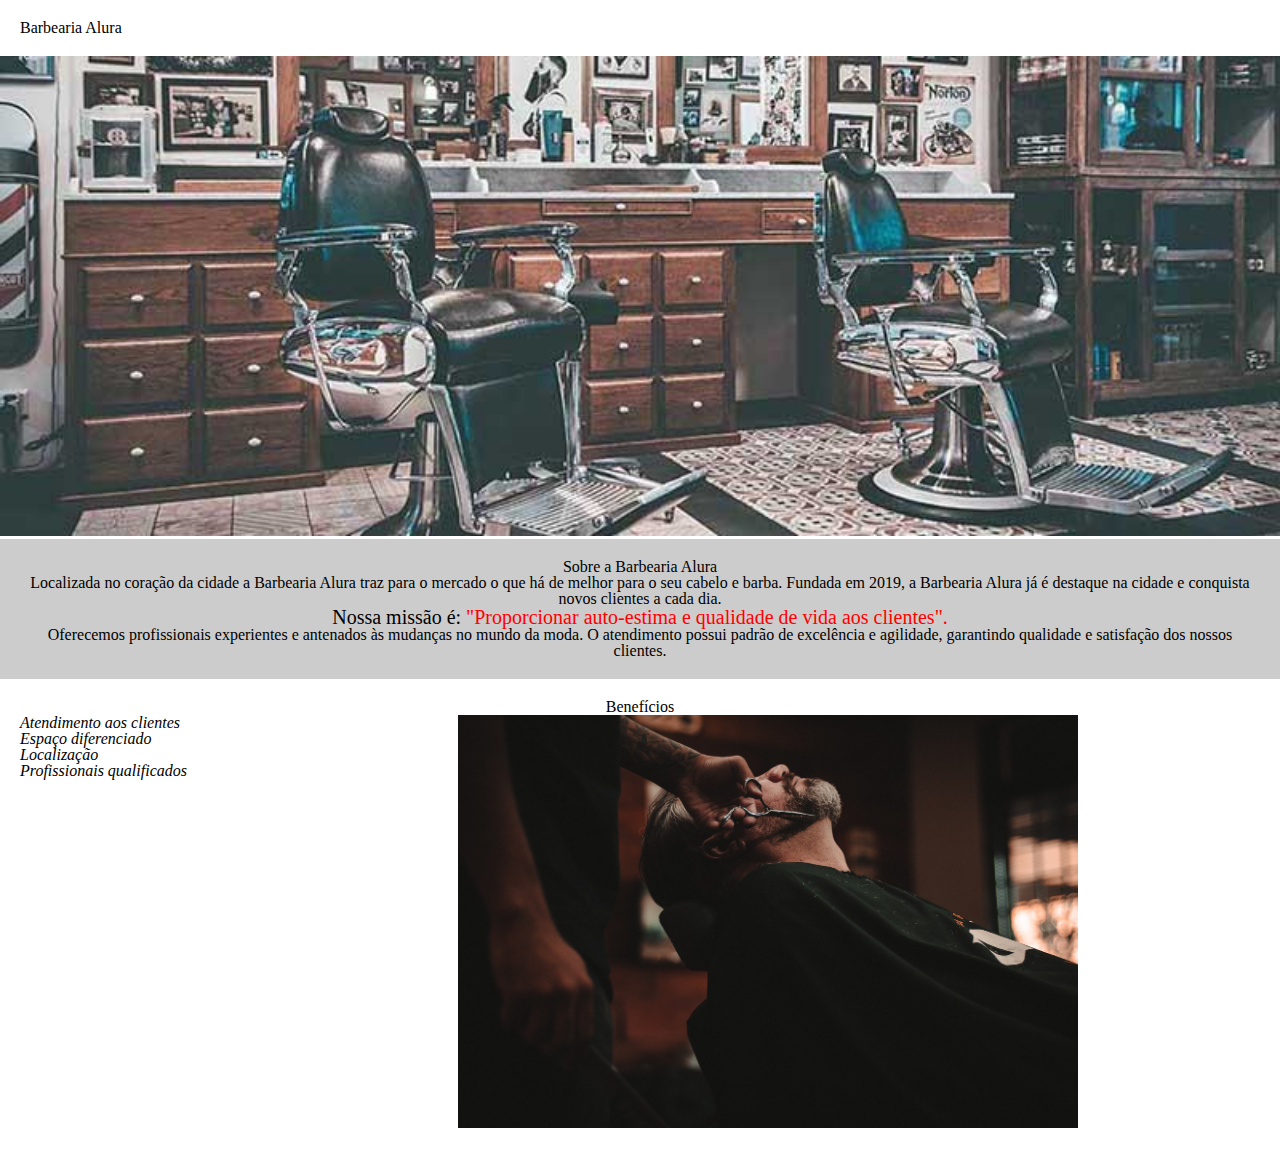
<file: Html-Css-Parte-2/Index.html>
<!DOCTYPE html>

<html lang="pt-br">
    
    <head>
        <meta charset="utf-8">
        <title>Barbearia Alura</title>
        <link rel="stylesheet" href="reset.css">
        <link rel="stylesheet" href="Style.css">
        
    </head>
    <body>
        <header>
            <h1 class="titulo-principal">Barbearia Alura</h1> 
        </header>

        <img id="banner" src="imagens/banner.jpg">
        <div class="principal">
            <h2 class="titulo-centralizado">Sobre a Barbearia Alura</h2>

            <p>Localizada no coração da cidade a <strong>Barbearia Alura</strong> traz para o mercado o que há de melhor para o seu cabelo e barba. Fundada em 2019, a Barbearia Alura já é destaque na cidade e conquista novos clientes a cada dia.</p>

            <p id="missao"><em>Nossa missão é: <strong>"Proporcionar auto-estima e qualidade de vida aos clientes".</strong></strong></em></p>

            <p>Oferecemos profissionais experientes e antenados às mudanças no mundo da moda. O atendimento possui padrão de excelência e agilidade, garantindo qualidade e satisfação dos nossos clientes.</p>

        </div>
        <div class="beneficios">
            <h3 class="titulo-centralizado">Benefícios</h3>
        <ul>
            
            <li class="itens">Atendimento aos clientes</li>
            <li class="itens">Espaço diferenciado</li>
            <li class="itens">Localização</li>
            <li class="itens">Profissionais qualificados</li>
            
        </ul>

        <img src="imagens/beneficios.jpg" class="imagembeneficios">
        </div>
    
    </body>
</html>
</file>
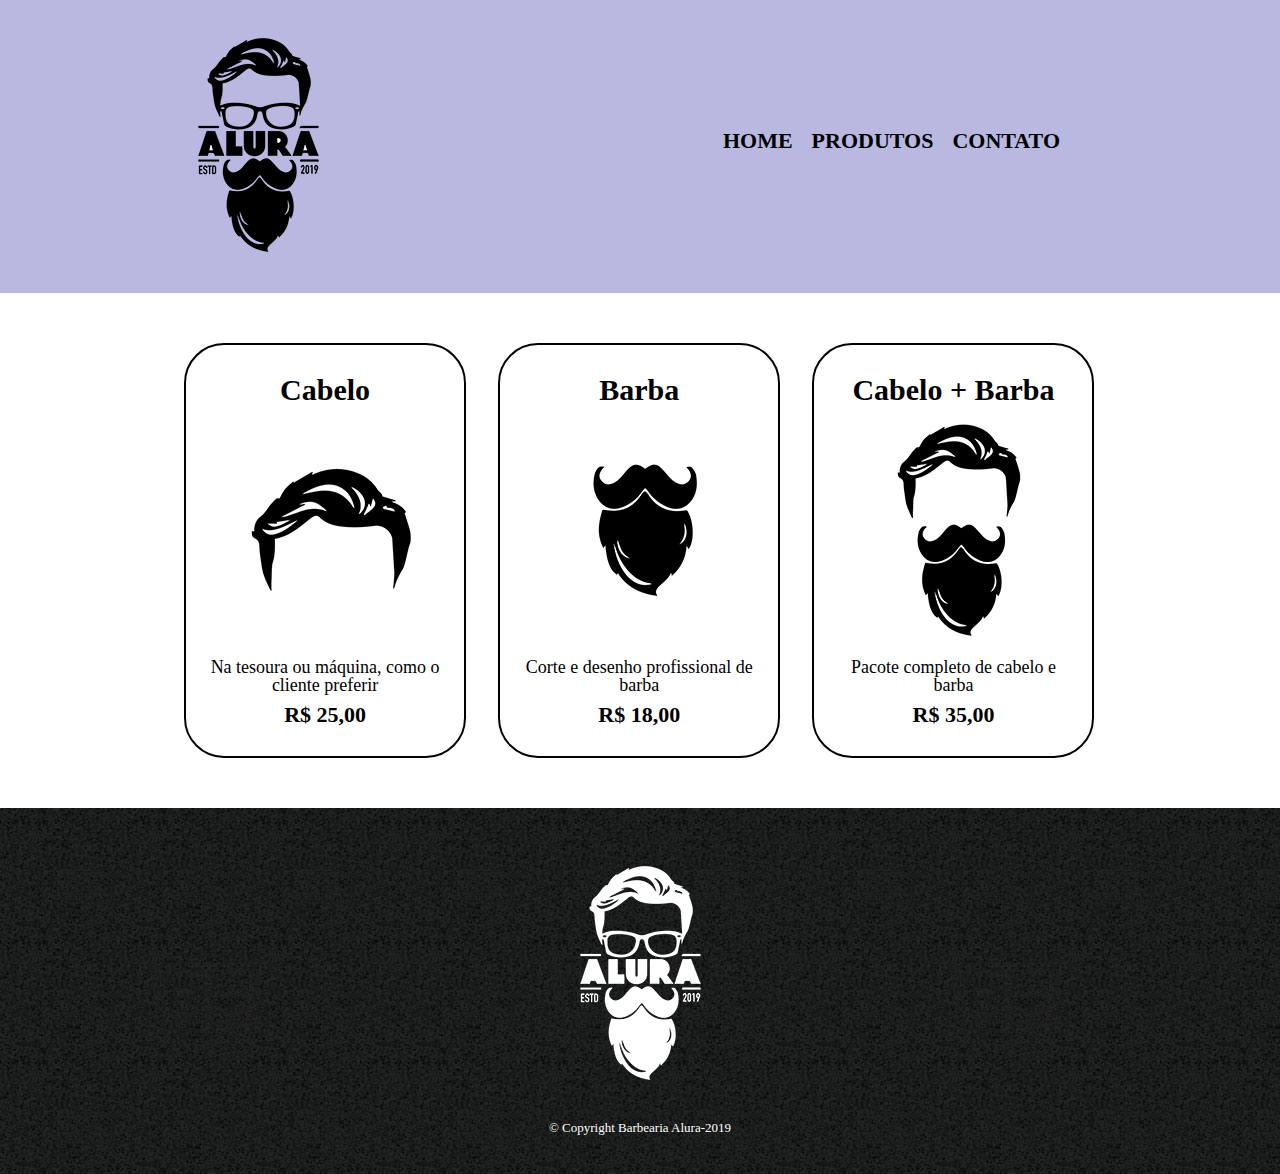
<file: Html-Css-Parte-2/produtos.html>
<!DOCTYPE html>

<html>
    <head>
        <meta charset="utf-8">
        <title>Produtos - Barbearia Alura</title>

        <link rel="stylesheet" href="reset.css">
        <link rel="stylesheet" href="produtos.css">
    </head>

    <body>
        <header>
            <div class="caixa">
                <h1><img src="imagens/logo.png"></h1>
            
             <nav>
                <ul>
                    <li><a href="index.html">Home</a></li>
                    <li><a href="produtos.html">Produtos</a></li>
                    <li><a href="contato.html">Contato</a></li>
                </ul>
             </nav>
            </div>
        </header>

        <main>
            <ul class="produtos">
                <li>
                    <h2>Cabelo</h2>
                    <img src="imagens/cabelo.jpg">
                    <p class="produto-descricao">Na tesoura ou máquina, como o cliente preferir</p>
                    <p class="produto-preco">R$ 25,00</p>
                </li>
                <li>
                    <h2>Barba</h2>
                    <img src="imagens/barba.jpg">
                    <p class="produto-descricao">Corte e desenho profissional de barba</p>
                    <p class="produto-preco">R$ 18,00</p>
                </li>
                <li>
                    <h2>Cabelo + Barba</h2>
                    <img src="imagens/cabelo+barba.jpg">
                    <p class="produto-descricao">Pacote completo de cabelo e barba</p>
                    <p class="produto-preco">R$ 35,00</p>
                </li>
            </ul>
        </main>

        <footer>
            <img src="imagens/logo-branco.png">
            <p class="copyright">&copy; Copyright Barbearia Alura-2019</p>
        </footer>
    </body>
</html>
</file>
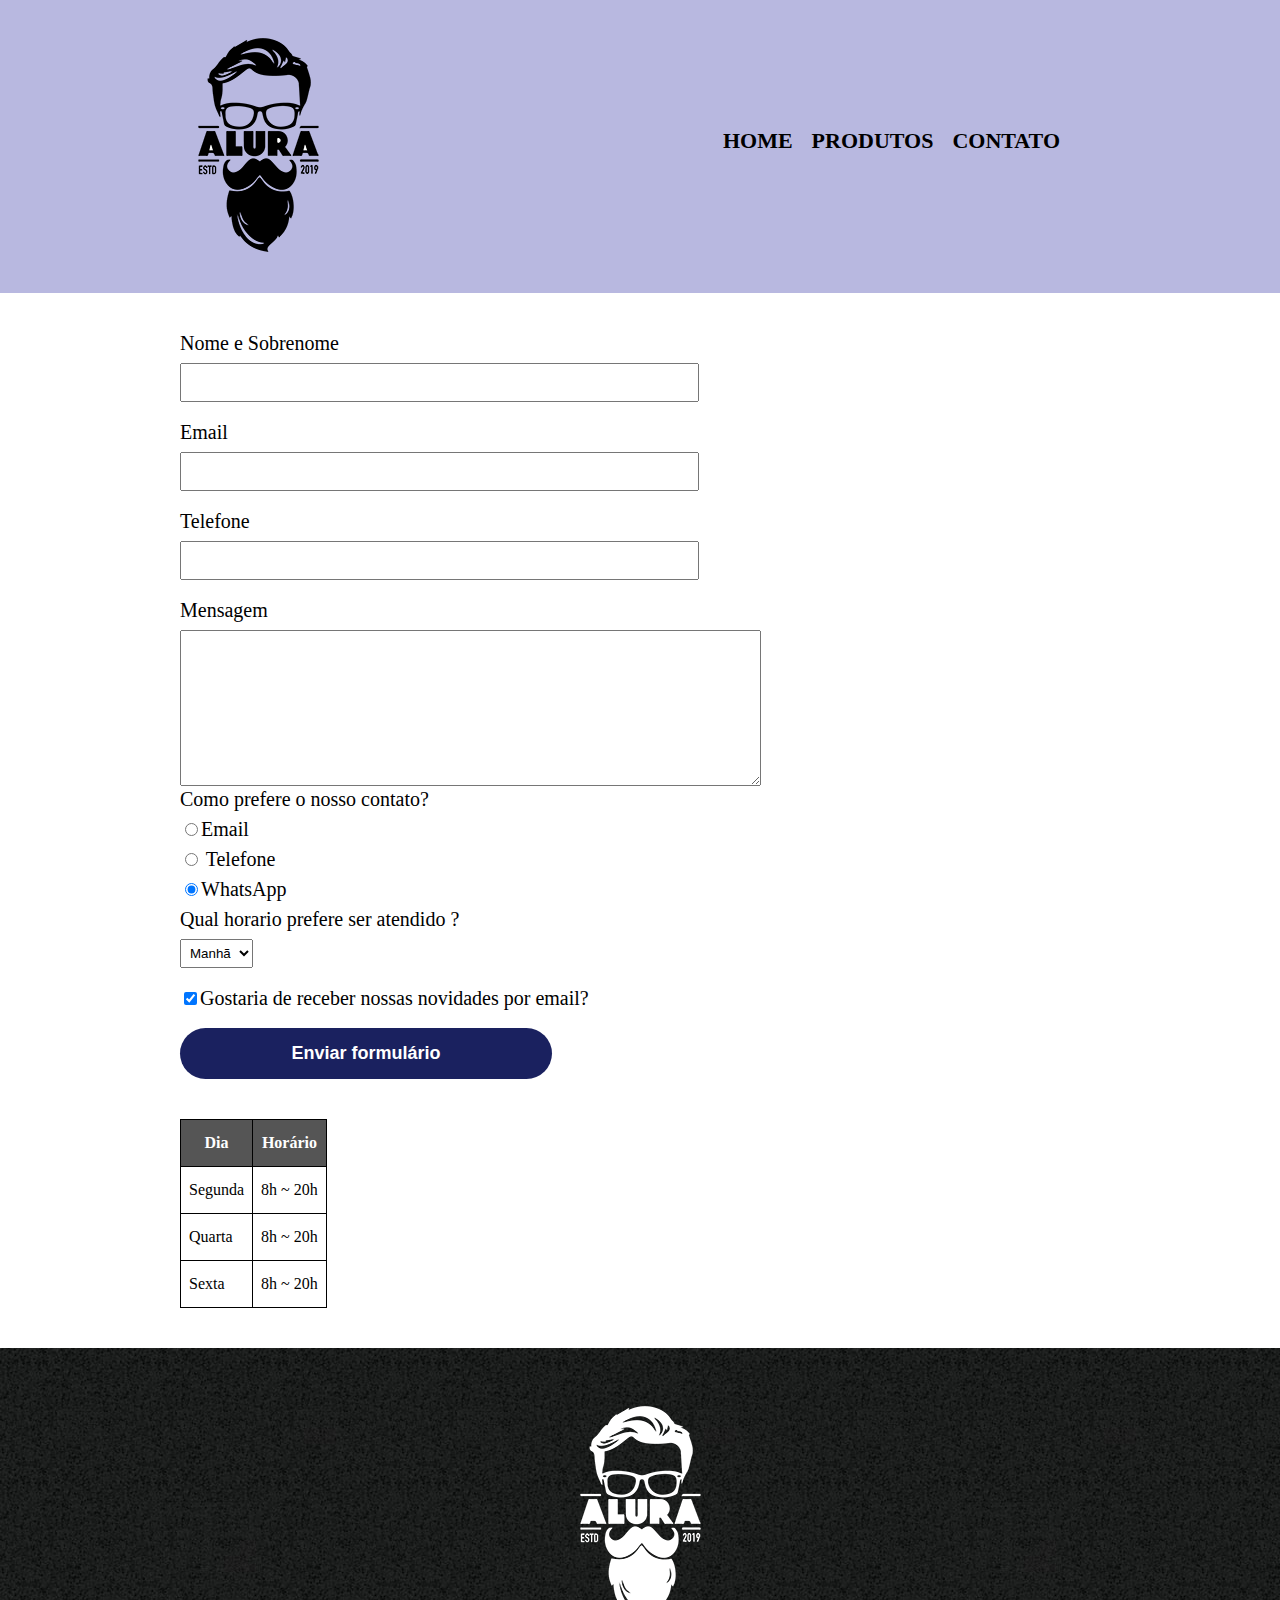
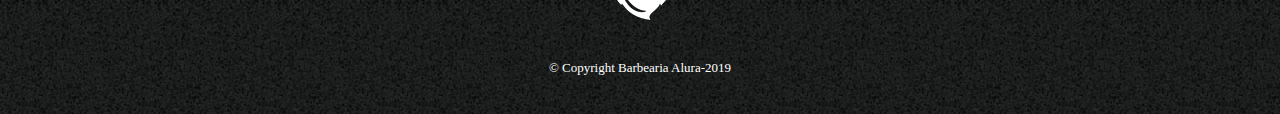
<file: Html-Css/contato.html>
<!DOCTYPE html>

<html>
    <head>
        <meta charset="utf-8">
        <title>Contato - Barbearia Alura</title>

        <link rel="stylesheet" href="reset.css">
        <link rel="stylesheet" href="Style.css">
    </head>

    <body>
        <header>
            <div class="caixa">
                <h1><img src="imagens/logo.png"></h1>
            
             <nav>
                <ul>
                    <li><a href="index.html">Home</a></li>
                    <li><a href="produtos.html">Produtos</a></li>
                    <li><a href="contato.html">Contato</a></li>
                </ul>
             </nav>
            </div>
        </header>

        <main>
            <form>
                <label for="nomesobrenome">Nome e Sobrenome</label>
                <input type="text" id="nomesobrenome" class="input-padrao" required>

                <label for="email">Email</label>
                <input type="email" id="email" class="input-padrao" required>

                <label for="telefone">Telefone</label>
                <input type="tel" id="telefone" class="input-padrao" required>

                <label for="mensagem">Mensagem</label>
                <textarea cols="70" rows="10" id="mensagem"></textarea receber>

                <fieldset>
                    <legend>Como prefere o nosso contato?</legend>

                    <label for="radio-email"><input type="radio" name="contato" value="email" id="radio-email">Email</label>
                    
                    <label for="radio-telefone"><input type="radio" name="contato" value="telefone" id="radio-telefone">
                        Telefone</label>

                    <label for="radio-whatsapp"><input type="radio" name="contato" value="whatsapp" id="radio-whatsapp" checked>WhatsApp</label>
               
                </fieldset> 

                <fieldset>
                    <legend>Qual horario prefere ser atendido ?</legend>
                    <select>
                        <option>Manhã</option>
                        <option>Tarde</option>
                        <option>Noite</option>
                    </select>
                </fieldset>

                    <label class="checkbox"><input type="checkbox" checked>Gostaria de receber nossas novidades por email?</label>

                <input class="enviar" type="submit" value="Enviar formulário">
            </form>
            <table>
                <thead>
                    <tr>
                        <th>Dia</th>
                        <th>Horário</th>
                    </tr>
                </thead>
                <tbody>
                    <tr>
                        <td>Segunda</td>
                        <td>8h ~ 20h</td>
                    </tr>
                    <tr>
                        <td>Quarta</td>
                        <td>8h ~ 20h</td>
                    </tr>
                    <tr>
                        <td>Sexta</td>
                        <td>8h ~ 20h</td>
                </tbody>
                </tr>
            </table>
        </main>

        <footer>
            <img src="imagens/logo-branco.png">
            <p class="copyright">&copy; Copyright Barbearia Alura-2019</p>
        </footer>
    </body>
</html>
</file>
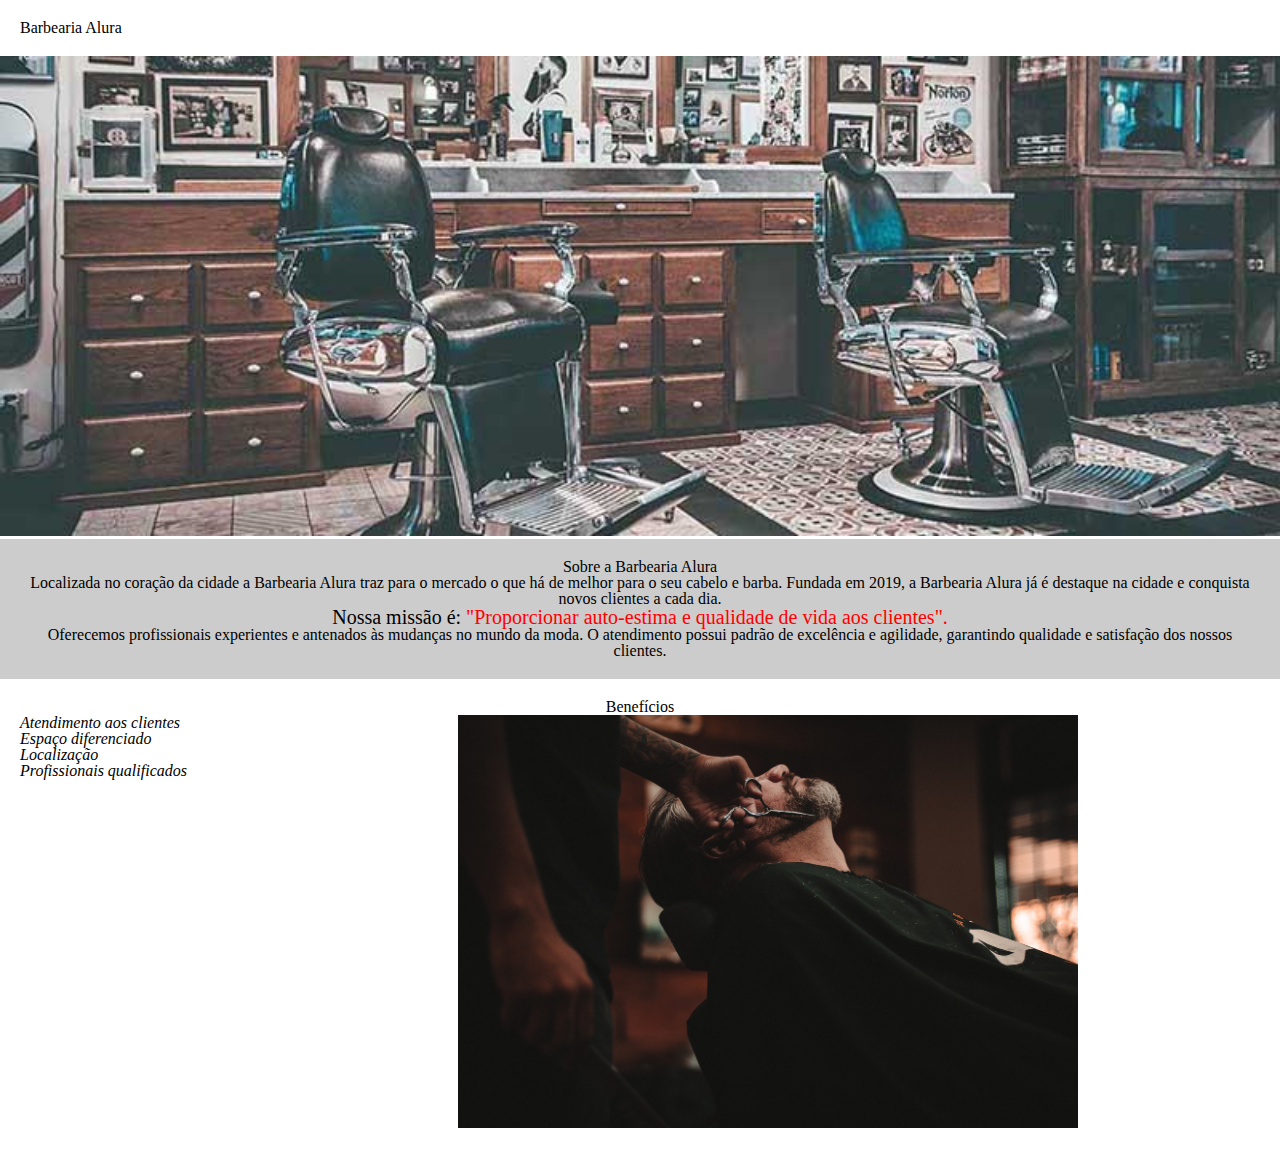
<file: Html-Css/home.html>
<!DOCTYPE html>

<html lang="pt-br">
    
    <head>
        <meta charset="utf-8">
        <title>Barbearia Alura</title>
        <link rel="stylesheet" href="reset.css">
        <link rel="stylesheet" href="Style-home.css">
        
    </head>
    <body>
        <header>
            <h1 class="titulo-principal">Barbearia Alura</h1> 
        </header>

        <img id="banner" src="imagens/banner.jpg">
        <div class="principal">
            <h2 class="titulo-centralizado">Sobre a Barbearia Alura</h2>

            <p>Localizada no coração da cidade a <strong>Barbearia Alura</strong> traz para o mercado o que há de melhor para o seu cabelo e barba. Fundada em 2019, a Barbearia Alura já é destaque na cidade e conquista novos clientes a cada dia.</p>

            <p id="missao"><em>Nossa missão é: <strong>"Proporcionar auto-estima e qualidade de vida aos clientes".</strong></strong></em></p>

            <p>Oferecemos profissionais experientes e antenados às mudanças no mundo da moda. O atendimento possui padrão de excelência e agilidade, garantindo qualidade e satisfação dos nossos clientes.</p>

        </div>
        <div class="beneficios">
            <h3 class="titulo-centralizado">Benefícios</h3>
        <ul>
            
            <li class="itens">Atendimento aos clientes</li>
            <li class="itens">Espaço diferenciado</li>
            <li class="itens">Localização</li>
            <li class="itens">Profissionais qualificados</li>
            
        </ul>

        <img src="imagens/beneficios.jpg" class="imagembeneficios">
        </div>
    
    </body>
</html>
</file>
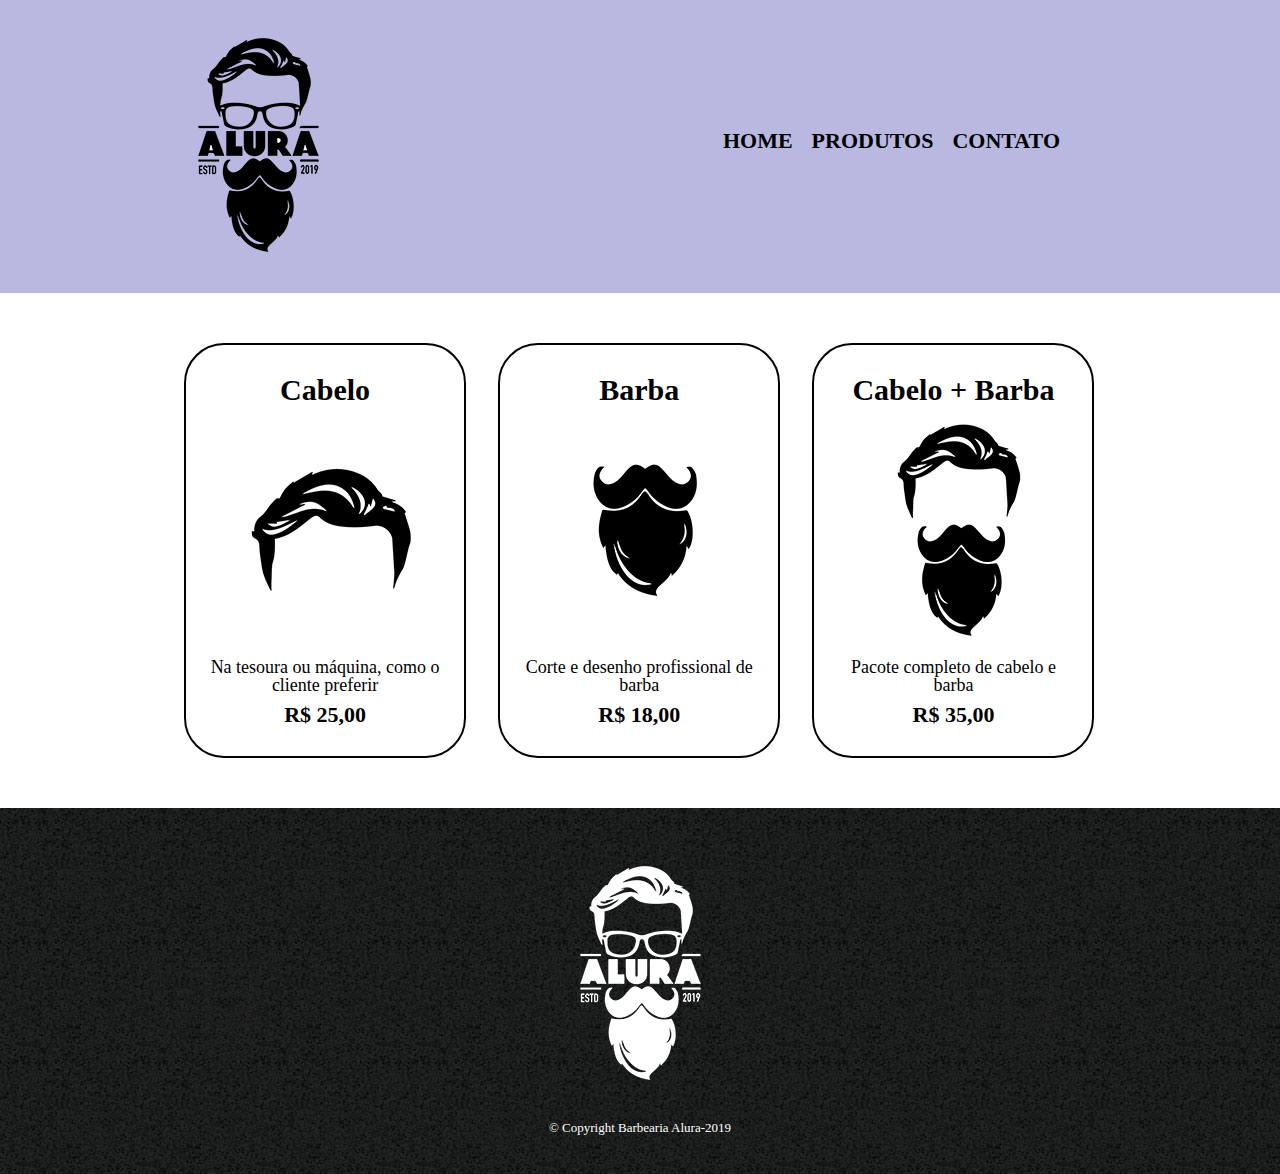
<file: Html-Css/produtos.html>
<!DOCTYPE html>

<html>
    <head>
        <meta charset="utf-8">
        <title>Produtos - Barbearia Alura</title>

        <link rel="stylesheet" href="reset.css">
        <link rel="stylesheet" href="Style.css">
    </head>

    <body>
        <header>
            <div class="caixa">
                <h1><img src="imagens/logo.png"></h1>
            
             <nav>
                <ul>
                    <li><a href="home.html">Home</a></li>
                    <li><a href="produtos.html">Produtos</a></li>
                    <li><a href="contato.html">Contato</a></li>
                </ul>
             </nav>
            </div>
        </header>

        <main>
            <ul class="produtos">
                <li>
                    <h2>Cabelo</h2>
                    <img src="imagens/cabelo.jpg">
                    <p class="produto-descricao">Na tesoura ou máquina, como o cliente preferir</p>
                    <p class="produto-preco">R$ 25,00</p>
                </li>
                <li>
                    <h2>Barba</h2>
                    <img src="imagens/barba.jpg">
                    <p class="produto-descricao">Corte e desenho profissional de barba</p>
                    <p class="produto-preco">R$ 18,00</p>
                </li>
                <li>
                    <h2>Cabelo + Barba</h2>
                    <img src="imagens/cabelo+barba.jpg">
                    <p class="produto-descricao">Pacote completo de cabelo e barba</p>
                    <p class="produto-preco">R$ 35,00</p>
                </li>
            </ul>
        </main>

        <footer>
            <img src="imagens/logo-branco.png">
            <p class="copyright">&copy; Copyright Barbearia Alura-2019</p>
        </footer>
    </body>
</html>
</file>
<file: Html-Css-Parte-2/Style.css>
body {
    
}

#banner {
    width: 100%;
}

.principal {
    background-color: #cccccc;
    padding: 20px;
}

.titulo-principal {
    padding: 20px;
}

.titulo-centralizado {
    text-align: center;
}

p {
    text-align: center;
}

#missao {
    font-size: 20px;
}

em strong {
    color: red;
}

.itens {
    font-style: italic;
}

.beneficios {
    background-color: #ffffff;
    padding: 20px;
}

h2 {
    text-align: center;
}

ul {
    display: inline-block; 
    vertical-align: top;
    width: 20%;
    margin-right: 15%;  
   }

.imagembeneficios {
    width: 50%;
}
</file>
<file: Html-Css-Parte-2/produtos.css>
header {
    background-color: #b8b8e0;
    padding: 20px 0;
}

.caixa {
    width: 940px;
    position: relative;
    margin: 0 auto;
}

nav {
    position: absolute;
    top: 110px;
    right: 50px;

}

nav li {
    display: inline;
    margin: 0 0 0 15px;
}

nav a {
    text-transform: uppercase;
    color: #000000;
    font-weight: bold;
    font-size: 22px;
    text-decoration: none;
}

nav a:hover {
    color: #cccccc;
}


.produtos {
    width: 940px;
    margin: 0 auto;
    padding: 50px 0;
}

.produtos li {
    display: inline-block;
    text-align: center;
    width: 30%;
    vertical-align: top;
    margin: 0 1.5%;
    padding: 30px 20px;
    box-sizing: border-box;
    border: 2px solid #000000;
    border-radius: 40px;
}

.produtos li:hover {
    border-color: #cccccc;
}

.produtos li:active {
    border-color: #040936;
}


.produtos li:hover h2 {
    font-size: 35px;
}

.produtos h2 {
    font-size: 30px;
    font-weight: bold;
}

.produto-descricao {
    font-size: 18px;
}

.produto-preco {
    font-size: 22px;
    font-weight: bold;
    margin-top: 10px;
}

footer {
    text-align: center;
    background: url("imagens/bg.jpg");
    padding: 40px 0;
}

.copyright {
    color: white;
    font-size: 13px;
    margin-top: 20px;
}
</file>
<file: Html-Css/Style.css>
header {
    background-color: #b8b8e0;
    padding: 20px 0;
}

.caixa {
    width: 940px;
    position: relative;
    margin: 0 auto;
}

nav {
    position: absolute;
    top: 110px;
    right: 50px;

}

nav li {
    display: inline;
    margin: 0 0 0 15px;
}

nav a {
    text-transform: uppercase;
    color: #000000;
    font-weight: bold;
    font-size: 22px;
    text-decoration: none;
}

nav a:hover {
    color: #cccccc;
}


.produtos {
    width: 940px;
    margin: 0 auto;
    padding: 50px 0;
}

.produtos li {
    display: inline-block;
    text-align: center;
    width: 30%;
    vertical-align: top;
    margin: 0 1.5%;
    padding: 30px 20px;
    box-sizing: border-box;
    border: 2px solid #000000;
    border-radius: 40px;
}

.produtos li:hover {
    border-color: #cccccc;
    transform: scale(1.1);
}

.produtos li:active {
    border-color: #040936;
}


.produtos li:hover h2 {
    transform: scale(1.2);
}

.produtos h2 {
    font-size: 30px;
    font-weight: bold;
}

.produto-descricao {
    font-size: 18px;
}

.produto-preco {
    font-size: 22px;
    font-weight: bold;
    margin-top: 10px;
}

footer {
    text-align: center;
    background: url("imagens/bg.jpg");
    padding: 40px 0;
}

.copyright {
    color: white;
    font-size: 13px;
    margin-top: 20px;
}

main {
    width: 940px;
    margin: 0 auto;
}

form {
    margin: 40px 0;
    margin-left: 10px;
}

form label, form legend {
    display: block;
    font-size: 20px;
    margin: 0 0 10px;
}

.input-padrao {
    display: block;
    margin: 0 0 20px;
    padding: 10px 25px;
    width: 50%;
}

select {
    padding: 5px 5px;
}

select:hover {
    transform: scale(1.1);
}

.checkbox {
    margin: 20px 0;
}

.enviar {
    width: 40%;
    padding: 15px 0;
    font-weight: bold;
    font-size: 18px;
    border: none;
    background-color: #1a215f;
    color: white;
    border-radius: 30px;
    cursor: pointer;
}

.enviar:hover {
    background-color: #353d81;
    transition: 0.5s all;
    transform: scale(1.1);
}

table {
    margin: 20px 0 40px;
    margin-left: 10px;
}

thead {
    color: white;
    background: #555555;
    font-weight: bold;
    border: 1px solid black;
    
}

th, td {
    border: 1px solid black;
    padding: 15px 8px;
}
</file>
<file: Html-Css/Style-home.css>
body {
    
}

#banner {
    width: 100%;
}

.principal {
    background-color: #cccccc;
    padding: 20px;
}

.titulo-principal {
    padding: 20px;
}

.titulo-centralizado {
    text-align: center;
}

p {
    text-align: center;
}

#missao {
    font-size: 20px;
}

em strong {
    color: red;
}

.itens {
    font-style: italic;
}

.beneficios {
    background-color: #ffffff;
    padding: 20px;
}

h2 {
    text-align: center;
}

ul {
    display: inline-block; 
    vertical-align: top;
    width: 20%;
    margin-right: 15%;  
   }

.imagembeneficios {
    width: 50%;
}
</file>
